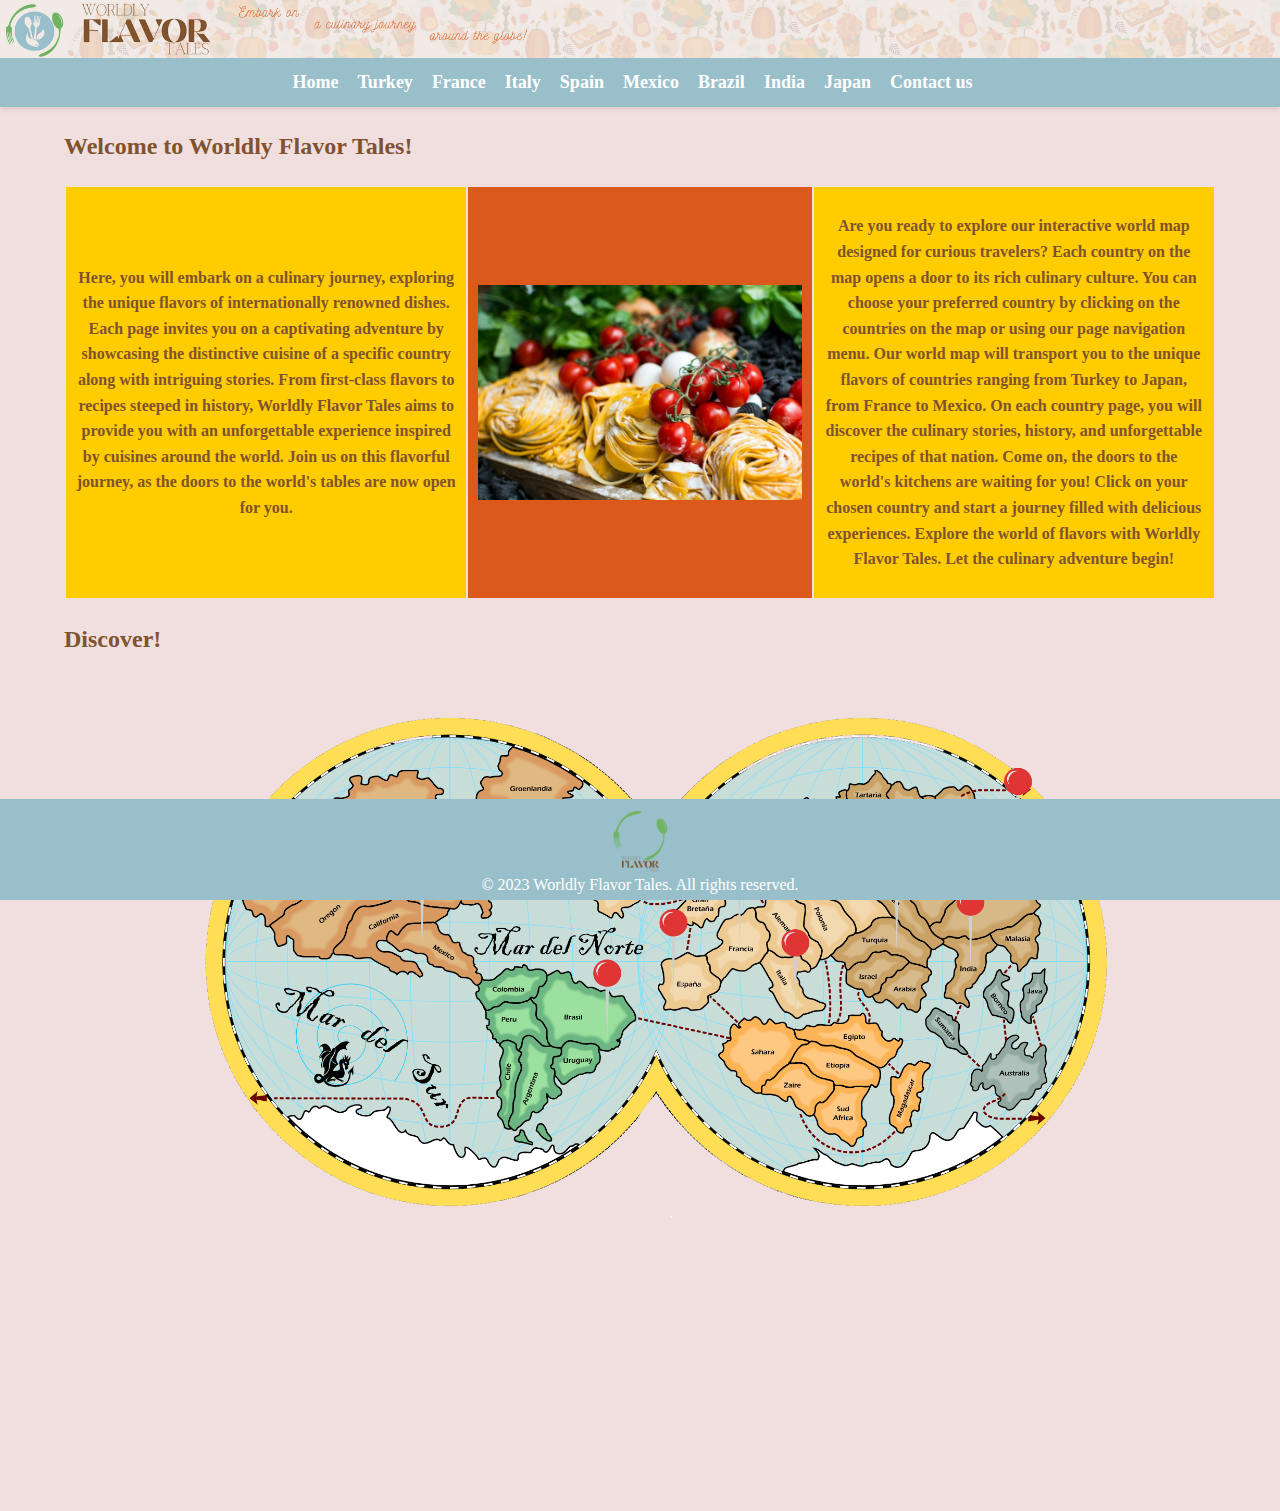
<file: index.html>
<!DOCTYPE html>
<html lang="en">
<head>
    <meta charset="UTF-8">
    <meta name="viewport" content="width=device-width, initial-scale=1.0">
    <title>Worldly Flavor Tales - Culinary Journey</title>
    <link rel="icon" href="items/logo.png" type="image/png"> 
    <link rel="stylesheet" href="styles/index-style.css">
    <script  src="scripts/index-script.js"></script>
    
</head>
<body>

<header>
        <img src="items/header.png" alt="Worldly Flavor Tales Header">
</header>

<nav>
    <ul>

        <li><a href="index.html">Home</a></li>
        <li><a href="turkiye.html">Turkey</a></li>
        <li><a href="france.html">France</a></li>
        <li><a href="italy.html">Italy</a></li>
        <li><a href="spain.html">Spain</a></li>
        <li><a href="mexico.html">Mexico</a></li>
        <li><a href="brazil.html">Brazil</a></li>
        <li><a href="india.html">India</a></li>
        <li><a href="japan.html">Japan</a></li>
        <li><a href="contact.html">Contact us</a></li>

    </ul>
</nav>

<main>
    <div class="content">
    <h2>Welcome to Worldly Flavor Tales!</h2>
    <table class="slideshow-container">
        <th class="left">

            <p>
                Here, you will embark on a culinary journey, exploring the unique flavors of internationally renowned dishes. 
                Each page invites you on a captivating adventure by showcasing the distinctive cuisine of a specific country along with intriguing stories.
                From first-class flavors to recipes steeped in history, Worldly Flavor Tales aims to provide you with an unforgettable experience inspired by cuisines around the world.
                Join us on this flavorful journey, as the doors to the world's tables are now open for you.
                </p>
        </th>
        <th class="middle">

            <div class="slideshow-container">
                   <img class="fade" src="images/image1.jpg" alt="Image 1">
                   <img class="fade" src="images/image2.jpg" alt="Image 2">
                   <img class="fade" src="images/image3.jpg" alt="Image 3">
                   <img class="fade" src="images/image4.jpg" alt="Image 4">
                   <img class="fade" src="images/image5.jpg" alt="Image 5">
                   <img class="fade" src="images/image6.jpg" alt="Image 6">
                   <img class="fade" src="images/image7.jpg" alt="Image 7">
                   <img class="fade" src="images/image8.jpg" alt="Image 8">
            </div>
        </th>
        <th class="right">

            <p>
                Are you ready to explore our interactive world map designed for curious travelers? Each country on the map opens a door to its rich culinary culture. 
            You can choose your preferred country by clicking on the countries on the map or using our page navigation menu.
            Our world map will transport you to the unique flavors of countries ranging from Turkey to Japan, from France to Mexico. 
            On each country page, you will discover the culinary stories, history, and unforgettable recipes of that nation.
            Come on, the doors to the world's kitchens are waiting for you! Click on your chosen country and start a journey filled with delicious experiences.
            Explore the world of flavors with Worldly Flavor Tales. Let the culinary adventure begin!
                </p>
        </th>
    </table>

    <h2>Discover!</h2>          
    <img src="items/world.png" alt="world map" class="large-image" usemap="#world">
    <map name="world">
            <!-- Turkiye -->
            <area shape="circle" coords="756,203,14" href="turkiye.html" alt="Türkiye">
            <!-- France -->
            <area shape="circle" coords="599,198,14" href="france.html" alt="France">
            <!-- Italy -->
            <area shape="circle" coords="654,265,14" href="italy.html" alt="Italy">
            <!-- Spain -->
            <area shape="circle" coords="533,244,14" href="spain.html" alt="Spain">
            <!-- Mexico -->
            <area shape="circle" coords="283,203,14" href="mexico.html" alt="Mexico">
            <!-- Brazil -->
            <area shape="circle" coords="467,294,14" href="brazil.html" alt="Brazil">
            <!-- India -->
            <area shape="circle" coords="829,224,14" href="india.html" alt="India">
            <!-- Japan -->
            <area shape="circle" coords="878,104,14" href="japan.html" alt="Japan">
            <!-- other countries -->
            <area alt="1" title="soon" href="" coords="308,-8 382,440 513,319 413,286 465,43 394,4 " shape="polygon" onclick="myFunction()">
            <area alt="2" title="soon" href="" coords="290,1 153,45 80,214 283,257 252,173 238,138 306,112 " shape="polygon" onclick="myFunction()">
            <area alt="3" title="soon" href="" coords="446,108,504,183" shape="rect" onclick="myFunction()">
            <area alt="4" title="soon" href="" coords="538,287 741,209 842,285 894,361 647,419 " shape="polygon" onclick="myFunction()">
            <area alt="5" title="soon" href="" coords="894,174 827,252 894,364 " shape="polygon" onclick="myFunction()">
            <area alt="6" title="soon" href="" coords="698,215 745,134 765,14 623,26 572,89 " shape="polygon" onclick="myFunction()">      

            <br> 
            <br>
            <br>
            <br> 
            <br>
            <br>
            <br>
            <br> 
            <br>
    </div>
</main>


<footer>
    <img src="items/logo.png" alt="Worldly Flavor Tales Icon" class="logo">
    <p class="footer-text">&copy; 2023 Worldly Flavor Tales. All rights reserved.</p>
</footer>

</body>
</html>
</file>
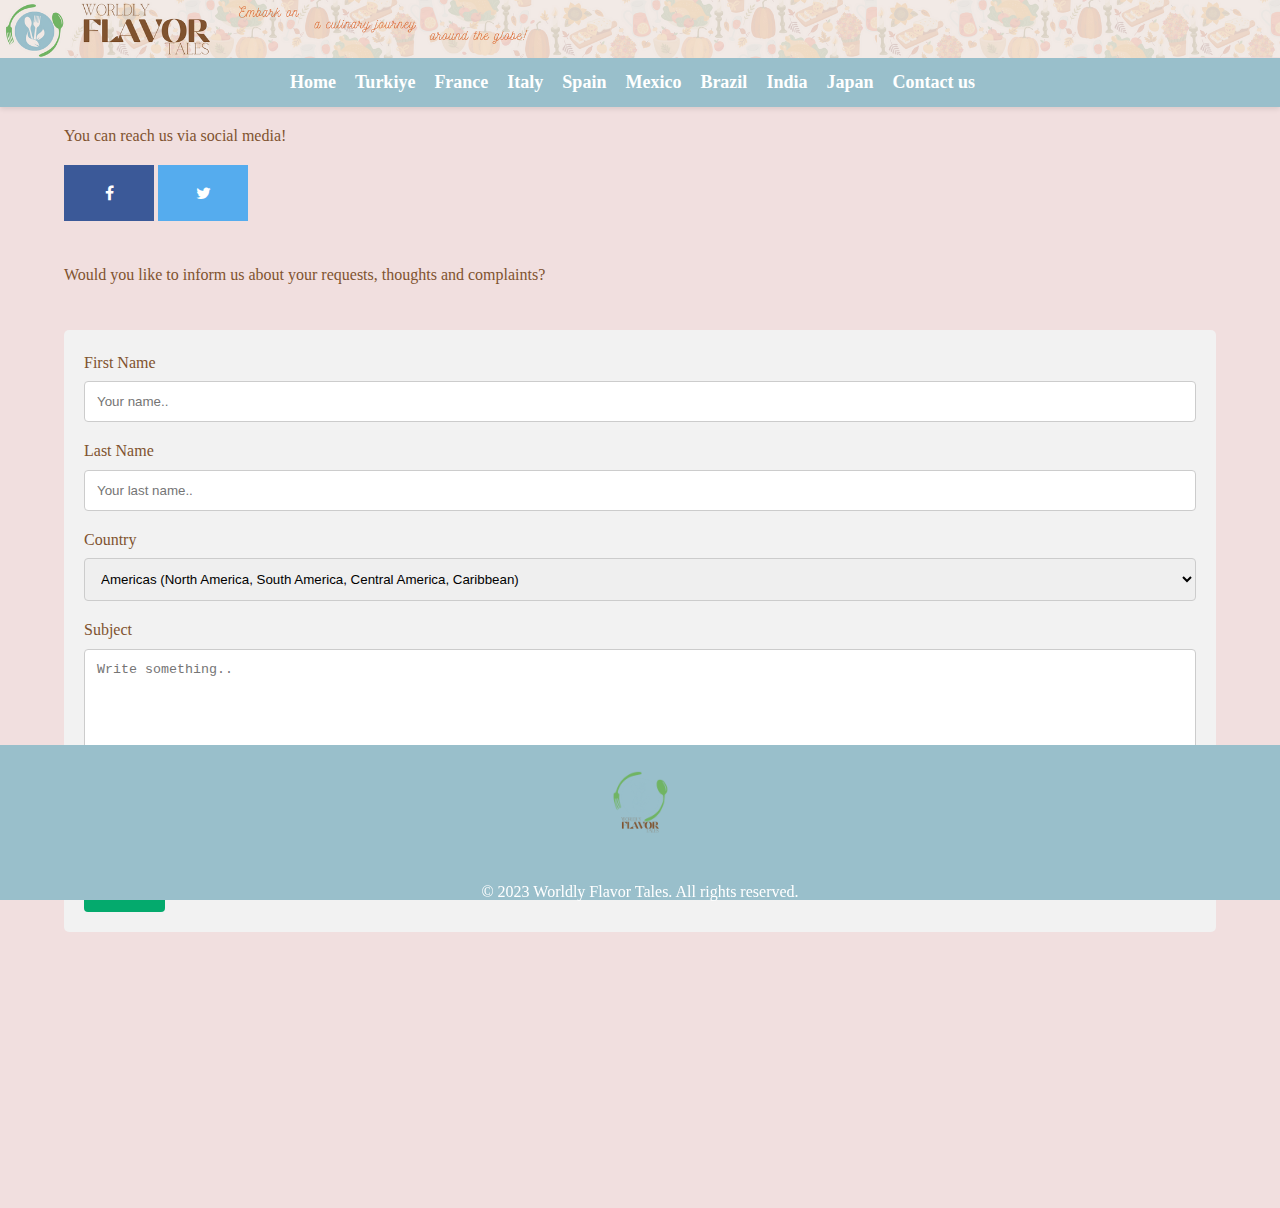
<file: contact.html>
<!DOCTYPE html>
<html lang="en">
<head>
    <meta charset="UTF-8">
    <meta name="viewport" content="width=device-width, initial-scale=1.0">
    <title>Worldly Flavor Tales - Culinary Journey</title>
    <link rel="icon" href="items/logo.png" type="image/png">
    <link rel="stylesheet" href="styles/contact-style.css">
    <script src="scripts/contact-script.js"></script>

</head>
<body>

<header>
        <img src="items/header.png" alt="Worldly Flavor Tales Header">
</header>

<nav>
  <ul>

      <li><a href="index.html">Home</a></li>
      <li><a href="turkiye.html">Turkiye</a></li>
      <li><a href="france.html">France</a></li>
      <li><a href="italy.html">Italy</a></li>
      <li><a href="spain.html">Spain</a></li>
      <li><a href="mexico.html">Mexico</a></li>
      <li><a href="brazil.html">Brazil</a></li>
      <li><a href="india.html">India</a></li>
      <li><a href="japan.html">Japan</a></li>
      <li><a href="contact.html">Contact us</a></li>

  </ul>
</nav>

<main>
    <div class="content">
    <p> You can reach us via social media!</p>
    
    <link rel="stylesheet" href="https://cdnjs.cloudflare.com/ajax/libs/font-awesome/4.7.0/css/font-awesome.min.css">
 
    <a href="https://facebook.com/" class="fa fa-facebook"></a>
    <a href="https://twitter.com/" class="fa fa-twitter"></a>

      <br>
      <br> 
      <p>Would you like to inform us about your requests, thoughts and complaints?</p>
      <br>

    <div class="container">
      <form id="myForm">
  
        <label for="fname">First Name</label>
        <input type="text" id="fname" name="firstname" placeholder="Your name..">
  
        <label for="lname">Last Name</label>
        <input type="text" id="lname" name="lastname" placeholder="Your last name..">
  
        <label for="region">Country</label>
        <select id="region" name="region">
            <option value="1">Americas (North America, South America, Central America, Caribbean)</option>
            <option value="2">Asia Pacific (Central & South Asia, Northeastern Asia, Southeastern Asia, Australia and Oceania)</option>
            <option value="3">Europe (Northern Europe, Southern Europe, Eastern Europe, Western Europe)</option>
            <option value="4">Middle East/Africa (Middle East, Northern Africa, Southern Africa)</option>
        </select>
  
        <label for="subject">Subject</label>
        <textarea id="subject" name="subject" placeholder="Write something.." style="height:200px"></textarea>
  
        <input type="submit" value="Submit" onclick="showAlert()">
    </form>
</div>
      </div>
      <br> 
      <br>
      <br>
      <br> 
      <br><br> 
      <br>
      <br>
      <br> 
      <br>
    </div>
</main>

<footer>
    <img src="items/logo.png" alt="Worldly Flavor Tales Icon" class="logo">
    <p>&copy; 2023 Worldly Flavor Tales. All rights reserved.</p>
</footer>

</body>
</html>
</file>
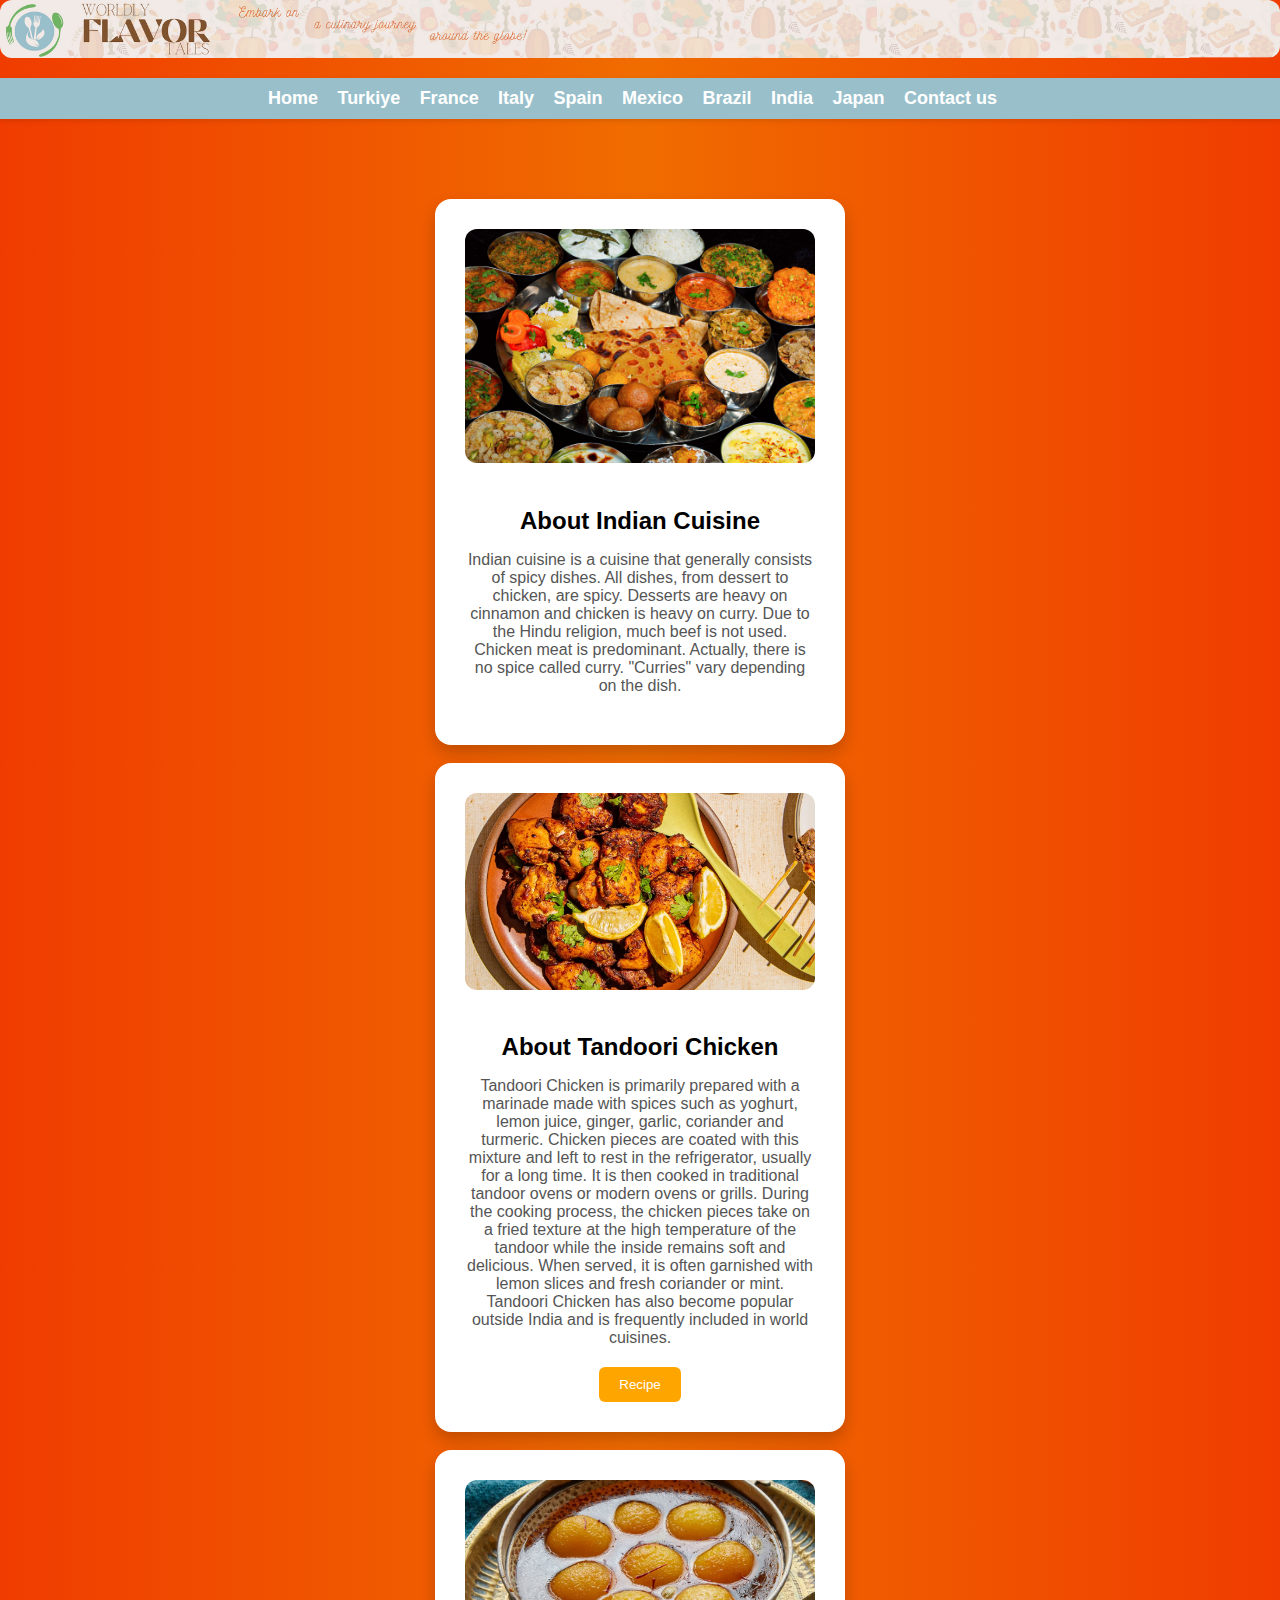
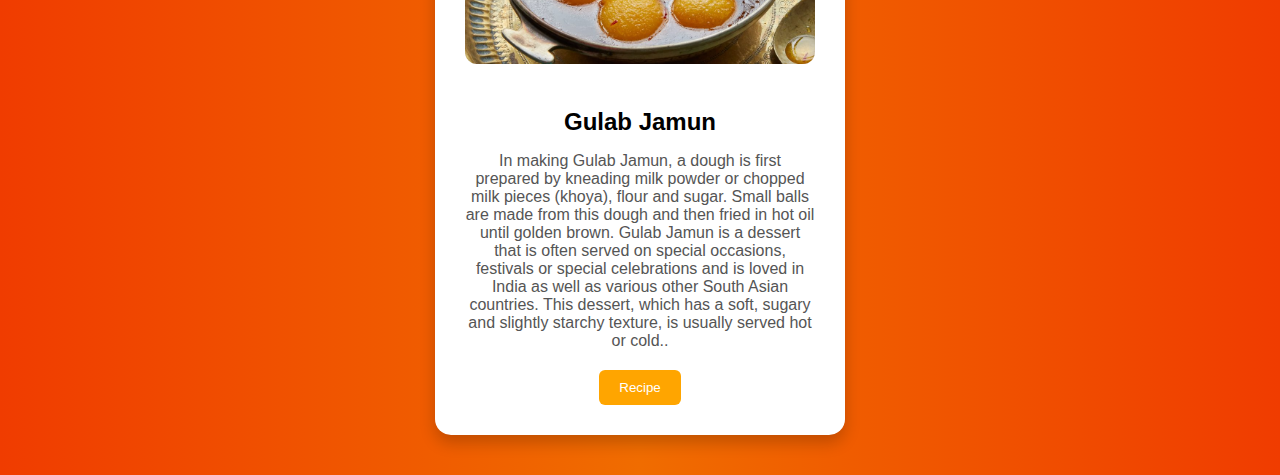
<file: india.html>
<!DOCTYPE html>
<html lang="en">
<head>
    <meta charset="UTF-8">
    <title>Hint Yemekleri</title>
    <style>
        
        body {
            font-family: Arial, sans-serif;
            margin: 0;
            padding: 0;
            background: rgb(240,60,0);
            background: linear-gradient(90deg, rgba(240,60,0,1) 0%, rgba(240,108,0,1) 50%, rgba(240,60,0,1) 100%);
        }
        header img {
    width: 100%; 
    height: 100%; 
    display: block; 
    margin: left; 
}

.logo {
    max-width: 100px;
    height: auto;
}

nav {
    background-color: #99BFCB; 
    color: #70B463;
    padding: 10px 0;
    box-shadow: 0px 2px 5px rgba(0, 0, 0, 0.1); 
}

nav ul {
    list-style: none;
    text-align: center;
    margin: 0;
    padding: 0;
}

nav ul li {
    display: inline-block; 
    margin-right: 15px; 
}

nav a {
    text-decoration: none;
    color: #fff;
    font-weight: bold;
    font-size: 18px; 
}

nav a:hover {
    color: #ffcc00; 
}

        .container {
            display: flex;
            justify-content: center;
            align-items: center;
            flex-wrap: wrap;
            gap: 40px; 
            padding: 40px;
            margin-top: 40px;
        }
        
        .card {
            background-color: #fff;
            border-radius: 16px; 
            box-shadow: 0 8px 16px rgba(0, 0, 0, 0.2); 
            padding: 30px; 
            text-align: center;
            max-width: 350px;
            width: 100%;
        }
        
        img {
            width: 100%;
            border-radius: 12px; 
            margin-bottom: 20px; 
        }
        
        h2 {
            margin-bottom: 15px;
            font-size: 24px; 
        }
        
        p {
            color: #555;
            margin-bottom: 20px;
        }
        
        button {
            padding: 10px 20px;
            border: none;
            border-radius: 6px;
            background-color: #FFA500; 
            color: #fff;
            cursor: pointer;
        }
        
        
        .modal {
            display: none;
            position: fixed;
            top: 0;
            left: 0;
            width: 100%;
            height: 100%;
            background-color: rgba(0, 0, 0, 0.5);
            justify-content: center;
            align-items: center;
            z-index: 1;
        }
        
        .modal-content {
            background-color: #fff;
            padding: 30px;
            border-radius: 12px;
            box-shadow: 0 8px 16px rgba(0, 0, 0, 0.2);
            max-width: 80%;
            max-height: 80%;
            overflow-y: auto;
        }
        
        .close-button {
            color: #aaa;
            float: right;
            font-size: 28px;
            font-weight: bold;
            cursor: pointer;
        }
        
        .close-button:hover,
        .close-button:focus {
            color: black;
            text-decoration: none;
            cursor: pointer;
        }
    </style>
</head>


<header>
    <img src="items/header.png" alt="Worldly Flavor Tales Header">
</header>

<nav>
    <ul>

        <li><a href="index.html">Home</a></li>
        <li><a href="turkiye.html">Turkiye</a></li>
        <li><a href="france.html">France</a></li>
        <li><a href="italy.html">Italy</a></li>
        <li><a href="spain.html">Spain</a></li>
        <li><a href="mexico.html">Mexico</a></li>
        <li><a href="brazil.html">Brazil</a></li>
        <li><a href="india.html">India</a></li>
        <li><a href="japan.html">Japan</a></li>
        <li><a href="contact.html">Contact us</a></li>

    </ul>
</nav>


<body>

<div class="container">
<div class="row">
    <div class="card">
        <img src="images/cuisine.jpg" alt="Yemek 1">
        <h2>About Indian Cuisine</h2>
        <p>Indian cuisine is a cuisine that generally consists of spicy dishes. All dishes, from
            dessert to chicken, are spicy. Desserts are heavy on cinnamon and chicken is heavy on curry.
            Due to the Hindu religion, much beef is not used. Chicken meat is predominant. Actually, there
            is no spice called curry. &quot;Curries&quot; vary depending on the dish.</p>
       
       
    </div>
    <br>
    <div class="card">
        <img src="images/tandoori.webp" alt="Yemek 2">
        <h2>About Tandoori Chicken</h2>
        <p>Tandoori Chicken is primarily prepared with a marinade made with spices such as yoghurt,
            lemon juice, ginger, garlic, coriander and turmeric. Chicken pieces are coated with this mixture
            and left to rest in the refrigerator, usually for a long time. It is then cooked in traditional
            tandoor ovens or modern ovens or grills.
            During the cooking process, the chicken pieces take on a fried texture at the high temperature
            of the tandoor while the inside remains soft and delicious. When served, it is often garnished
            with lemon slices and fresh coriander or mint. Tandoori Chicken has also become popular
            outside India and is frequently included in world cuisines.</p>
        <button class="modal-button" data-modal-target="modal-2">Recipe</button>
        <div class="modal" id="modal-2">
            <div class="modal-content">
                <span class="close-button" data-close-button>&times;</span>
                <h2>Materials:</h2>
                <p id="mat">
                    <p>4 chicken thighs or breast pieces</p>
                    <p>1 cup of yoghurt</p>
                    <p>2 tablespoons lemon juice</p>
                    <p>3 cloves of garlic (crushed)</p>
                    <p>1 tablespoon grated ginger</p>
                    <p>1 tablespoon red pepper powder</p>
                    <p>1 teaspoon of turmeric</p>
                    <p>1 teaspoon cumin</p>
                    <p>Make deep scratches on the chicken pieces.</p>
                    
                    <p>In a bowl, mix yoghurt, lemon juice, garlic, ginger, red pepper powder, turmeric, cumin and</p>
                    <p>optionally salt.</p>
                    <p>Spread the mixture on the chicken pieces and let them rest in the refrigerator for at least 2-3</p>
                    <p>hours. Place the chickens on a baking tray lined with baking paper or on the grill.</p>
                    <p>Bake the chicken in the preheated oven or on the grill for about 25-30 minutes. Cooking time</p>
                    <p>may vary depending on the size of the chicken, make sure the chicken is cooked thoroughly.</p>
                    <p>Place the cooked chicken on a serving plate and serve hot by garnishing it with fresh coriander</p>
                    <p>or mint leaves.</p>
            </div>
        </div>
    </div>


<br>
<div class="card">
    <img src="images/gulabJamun.jpg" alt="Yemek 2">
    <h2>Gulab Jamun</h2>
    <p>In making Gulab Jamun, a dough is first prepared by kneading milk powder or chopped milk
        pieces (khoya), flour and sugar. Small balls are made from this dough and then fried in hot oil
        until golden brown. Gulab Jamun is a dessert that is often served on special occasions, festivals
        or special celebrations and is loved in India as well as various other South Asian countries. This
        dessert, which has a soft, sugary and slightly starchy texture, is usually served hot or cold..</p>
    <button class="modal-button" data-modal-target="modal-3">Recipe</button>
    <div class="modal" id="modal-3">
        <div class="modal-content">
            <span class="close-button" data-close-button>&times;</span>
            <h2>Materials:</h2>
            <p id="mat">
                Mix milk powder or khoya, flour and baking powder in a bowl.
                Slowly add milk and knead until you get a soft dough. It is important that it has an elastic
                consistency.
                Take small balls-shaped pieces from the dough and roll them. The edges of the balls should be
                smooth, without cracks.
                Heat oil in a deep pot or pan and fry the balls over medium heat until they turn golden.
                Mix sugar and water in a separate pot, boil and stir until the sugar dissolves. Then add rose
                water or rose petal essence.
                Place the fried balls in the hot syrup and let them rest in the syrup for at least 1-2 hours,
                preferably overnight.
                When serving, strain the Gulab Jamuns soaked in syrup and serve hot or cold.
                With this simple recipe, you can prepare delicious Gulab Jamun at home.
        </div>
    </div>
</div>
</div>
    
</div>

<script>
    
    const modalButtons = document.querySelectorAll('.modal-button');
    const closeButtons = document.querySelectorAll('[data-close-button]');
    const modals = document.querySelectorAll('.modal');

    modalButtons.forEach(button => {
        button.addEventListener('click', () => {
            const modalTarget = button.dataset.modalTarget;
            const modal = document.getElementById(modalTarget);
            openModal(modal);
        });
    });

    closeButtons.forEach(button => {
        button.addEventListener('click', () => {
            const modal = button.closest('.modal');
            closeModal(modal);
        });
    });

    modals.forEach(modal => {
        modal.addEventListener('click', e => {
            if (e.target === modal) {
                closeModal(modal);
            }
        });
    });

    function openModal(modal) {
        if (modal == null) return;
        modal.style.display = 'flex';
    }

    function closeModal(modal) {
        if (modal == null) return;
        modal.style.display = 'none';
    }
</script>
</body>
</html>
</file>
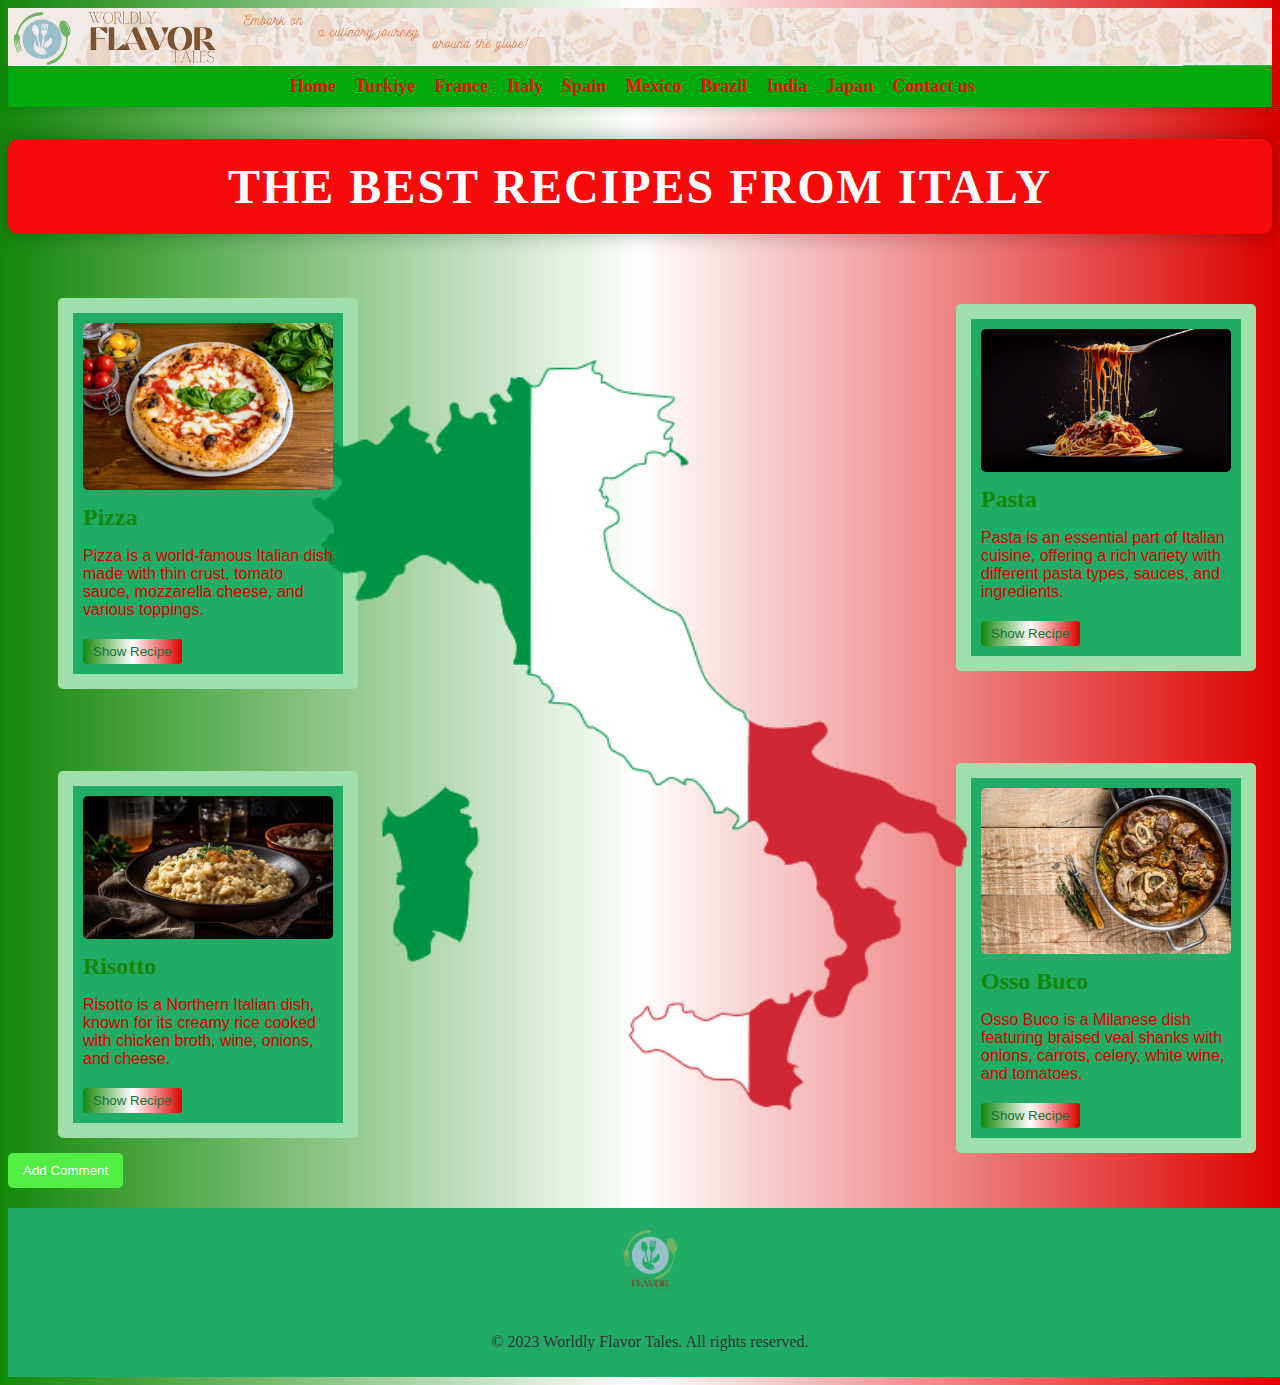
<file: italy.html>
<!DOCTYPE html>
<html lang="en">
<head>
    <meta charset="UTF-8">
    <meta name="viewport" content="width=device-width, initial-scale=1.0">
    <title>Worldly Flavor Tales - Culinary Journey</title>
    <link rel="icon" href="items/logo.png" type="image/png">
    <link rel="stylesheet" href="styles/italy-style.css">
    <script src="scripts/italy-script.js"></script>
</head>
<body>
<header>
        <img src="items/header.png" alt="Worldly Flavor Tales Header">
</header>
<nav>
    <ul>

        <li><a href="index.html">Home</a></li>
        <li><a href="turkiye.html">Turkiye</a></li>
        <li><a href="france.html">France</a></li>
        <li><a href="italy.html">Italy</a></li>
        <li><a href="spain.html">Spain</a></li>
        <li><a href="mexico.html">Mexico</a></li>
        <li><a href="brazil.html">Brazil</a></li>
        <li><a href="india.html">India</a></li>
        <li><a href="japan.html">Japan</a></li>
        <li><a href="contact.html">Contact us</a></li>

    </ul>
</nav>
<main>
    <h1 class="main-title">The Best Recipes from Italy</h1>
    <div class="map">
        <img src="images/italymap.png" alt="Worldly Flavor Tales Header">
    </div>
    <div class="recipe" id="pizza">
        <img src="images/pizza.jpg" alt="Pizza">
        <h2>Pizza</h2>
        <p>Pizza is a world-famous Italian dish made with thin crust, tomato sauce, mozzarella cheese, and various toppings.</p>
        <button class="recipe-button" onclick="showRecipe('recipe1')">Show Recipe</button>
        <div class="recipe-content" id="recipe1">
            <h1><b>INSTRUCTIONS</b></h1>
           <p>
STEP 1
Make the pizza dough: Follow the Best Pizza Dough recipe to prepare the dough. (This takes about 15 minutes to make and 45 minutes to rest.)

STEP 2             
Place a pizza stone in the oven and preheat to 500°F. OR preheat your pizza oven (here’s the pizza oven we use).
      
STEP3
Make the pizza sauce: Make the 5 Minute Pizza Sauce.
     
STEP4
Prepare the cheese: If using fresh mozzarella cheese, slice it into ¼ inch thick pieces (see the photo). If it’s incredibly watery fresh mozzarella (all brands vary), you may want to let it sit on a paper towel to remove moisture for about 15 minutes then dab the mozzarella with the paper towel to remove any additional moisture.
     
STEP5
Bake the pizza: When the oven is ready, dust a pizza peel with cornmeal or semolina flour. (If you don’t have a pizza peel, you can use a rimless baking sheet or the back of a rimmed baking sheet. But a pizza peel is well worth the investment!) Stretch the dough into a circle; see How to Stretch Pizza Dough for instructions. Then gently place the dough onto the pizza peel. 
     
STEP6
Spread the pizza sauce over the dough using the back of a spoon to create a thin layer. Add the mozzarella cheese. Top with a few pinches of kosher salt.
     
STEP7
Use the pizza peel to carefully transfer the pizza onto the preheated pizza stone. Bake the pizza until the cheese and crust are nicely browned, about 5 to 7 minutes in the oven (or 1 minute in a pizza oven).
     
STEP8
Dollop with the basil pesto. Slice into pieces and serve immediately.
           </p>
               

        </div>
</div>
    </div>

    <div class="recipe" id="pasta">
        <img src="images/pasta.jpg" alt="Pasta">
        <h2>Pasta</h2>
        <p>Pasta is an essential part of Italian cuisine, offering a rich variety with different pasta types, sauces, and ingredients.</p>
        <button class="recipe-button" onclick="showRecipe('recipe2')">Show Recipe</button>
        <div class="recipe-content" id="recipe2">
            <h1><b>INSTRUCTIONS</b></h1>
           <p>
STEP 1
Put a large saucepan on a medium heat and add 1 tbsp olive oil.

STEP 2             
Add 4 finely chopped bacon rashers and fry for 10 mins until golden and crisp.
      
STEP3
Reduce the heat and add the 2 onions, 2 carrots, 2 celery sticks, 2 garlic cloves and the leaves from 2-3 sprigs rosemary, all finely chopped, then fry for 10 mins. Stir the veg often until it softens.
     
STEP4
Increase the heat to medium-high, add 500g beef mince and cook stirring for 3-4 mins until the meat is browned all over.
     
STEP5
Add 2 tins plum tomatoes, the finely chopped leaves from ¾ small pack basil, 1 tsp dried oregano, 2 bay leaves, 2 tbsp tomato purée, 1 beef stock cube, 1 deseeded and finely chopped red chilli (if using), 125ml red wine and 6 halved cherry tomatoes. Stir with a wooden spoon, breaking up the plum tomatoes.
     
STEP6
Bring to the boil, reduce to a gentle simmer and cover with a lid. Cook for 1 hr 15 mins stirring occasionally, until you have a rich, thick sauce.
     
STEP7
Add the 75g grated parmesan, check the seasoning and stir.
     
STEP8
When the bolognese is nearly finished, cook 400g spaghetti following the pack instructions.
     
STEP9
Drain the spaghetti and either stir into the bolognese sauce, or serve the sauce on top. Serve with more grated parmesan, the remaining basil leaves and crusty bread, if you like.
           </p>
        </div>
</div>
    </div>

    <div class="recipe" id="risotto">
        <img src="images/risotto.jpg" alt="Risotto">
        <h2>Risotto</h2>
        <p>Risotto is a Northern Italian dish, known for its creamy rice cooked with chicken broth, wine, onions, and cheese.</p>
        <button class="recipe-button" onclick="showRecipe('recipe3')">Show Recipe</button>
        <div class="recipe-content" id="recipe3">
            <h1><b>INSTRUCTIONS</b></h1>
           <p>
STEP 1
Start off with a ‘soffritto‘ and melt the butter in a saucepan along with finely chopped onion, frying for about five minutes or until golden.

STEP 2             
Next, add the arborio rice and stir thoroughly until it’s fully coated in the butter. Fry for approximately 2-3 minutes

STEP3
Add the white wine and mix until it has combined with the rice.
     
STEP4
Then pour 1/2 pint of the stock into the saucepan and bring to the boil. Lower the heat and leave to simmer, allowing time for the liquids to be absorbed by the rice. During this time you should be stirring frequently.
     
STEP5
Here comes the tricky part! Continue adding 1/2 a pint of stock at a time. Each time repeat the process of mixing, allowing the liquid to be fully absorbed and then (and only then) adding more. If the stock is added in one go it won’t be absorbed properly. So remember patience is key here. After all, Rome wasn’t built in a day.
     
STEP6
After about 20 minutes this process should be complete and the rice should be creamy yet al dente.
     
STEP7
The next part is called the ‘mantecatura‘. Take the risotto off the heat and stir a tablespoon of butter in thoroughly. This is what really sets Italian risotto apart and gives it that creamy texture.
     
STEP8
Optional: if you want a cheesy risotto add parmesan and some Bel Paese chopped into small squares and fold both cheeses into the rice at the mantecatura stage. Do this for about 2 minutes until the cheeses have melted through.
     
STEP9
Finally, add the oregano and salt and pepper to taste. Serve your risotto with a freshly made salad, or a glass of red wine, or both!
</p>
        </div>
    </div>

    <div class="recipe" id="ossobuco">
        <img src="images/ossobuco.jpg" alt="Osso Buco">
        <h2>Osso Buco</h2>
        <p>Osso Buco is a Milanese dish featuring braised veal shanks with onions, carrots, celery, white wine, and tomatoes.</p>
        <button class="recipe-button" onclick="showRecipe('recipe4')">Show Recipe</button>
        <div class="recipe-content" id="recipe4">
            <h1><b>INSTRUCTIONS</b></h1>
            <p>
 STEP 1
 Dust the veal shanks lightly with flour.
 
 STEP 2             
 Melt the butter in a large skillet over medium to medium-high heat. Add the veal, and cook until browned on the outside. Remove to a bowl, and keep warm.
 
 STEP3
 Add two cloves of crushed garlic and onion to the skillet; cook and stir until onion is tender.
      
 STEP4
 Return the veal to the pan and mix in the carrot and wine. Simmer for 10 minutes.
      
 STEP5
 Pour in the tomatoes and beef stock, and season with salt and pepper.
      
 STEP6
 Cover, and simmer over low heat for 1 1/2 hours, basting the veal every 15 minutes or so. The meat should be tender, but not falling off the bone.
      
 STEP7
 The next part is called the ‘mantecatura‘. Take the risotto off the heat and stir a tablespoon of butter in thoroughly. This is what really sets Italian risotto apart and gives it that creamy texture.
      
 STEP8
 Optional: if you want a cheesy risotto add parmesan and some Bel Paese chopped into small squares and fold both cheeses into the rice at the mantecatura stage. Do this for about 2 minutes until the cheeses have melted through.
      
 STEP9
 Finally, add the oregano and salt and pepper to taste. Serve your risotto with a freshly made salad, or a glass of red wine, or both!
 </p>

        </div>
    </div>
    <button id="commentButton" onclick="showComments()">Add Comment</button>
    <div id="commentSection" style="display: none;">
        <h2>Comments</h2>
        <form id="commentForm">
            <label for="recipeSelector">Select Recipe:</label>
            <select id="recipeSelector">
                <option value="recipe1">Pizza</option>
                <option value="recipe2">Pasta</option>
                <option value="recipe3">Risotto</option>
                <option value="recipe4">Osso Buco</option>
            </select>
            <textarea id="commentInput" placeholder="Type your comment here"></textarea>
            <button type="button" onclick="addComment()">Submit Comment</button>
        </form>
        <div id="commentsList"></div>
        <p id="thankYouMessage" style="display: none;">Thank you for your comment!</p>
    </div>

</main>

<footer>
    <img src="items/logo.png" alt="Worldly Flavor Tales Icon" class="logo">
    <p>&copy; 2023 Worldly Flavor Tales. All rights reserved.</p>
</footer>

</body>
</html>
</file>
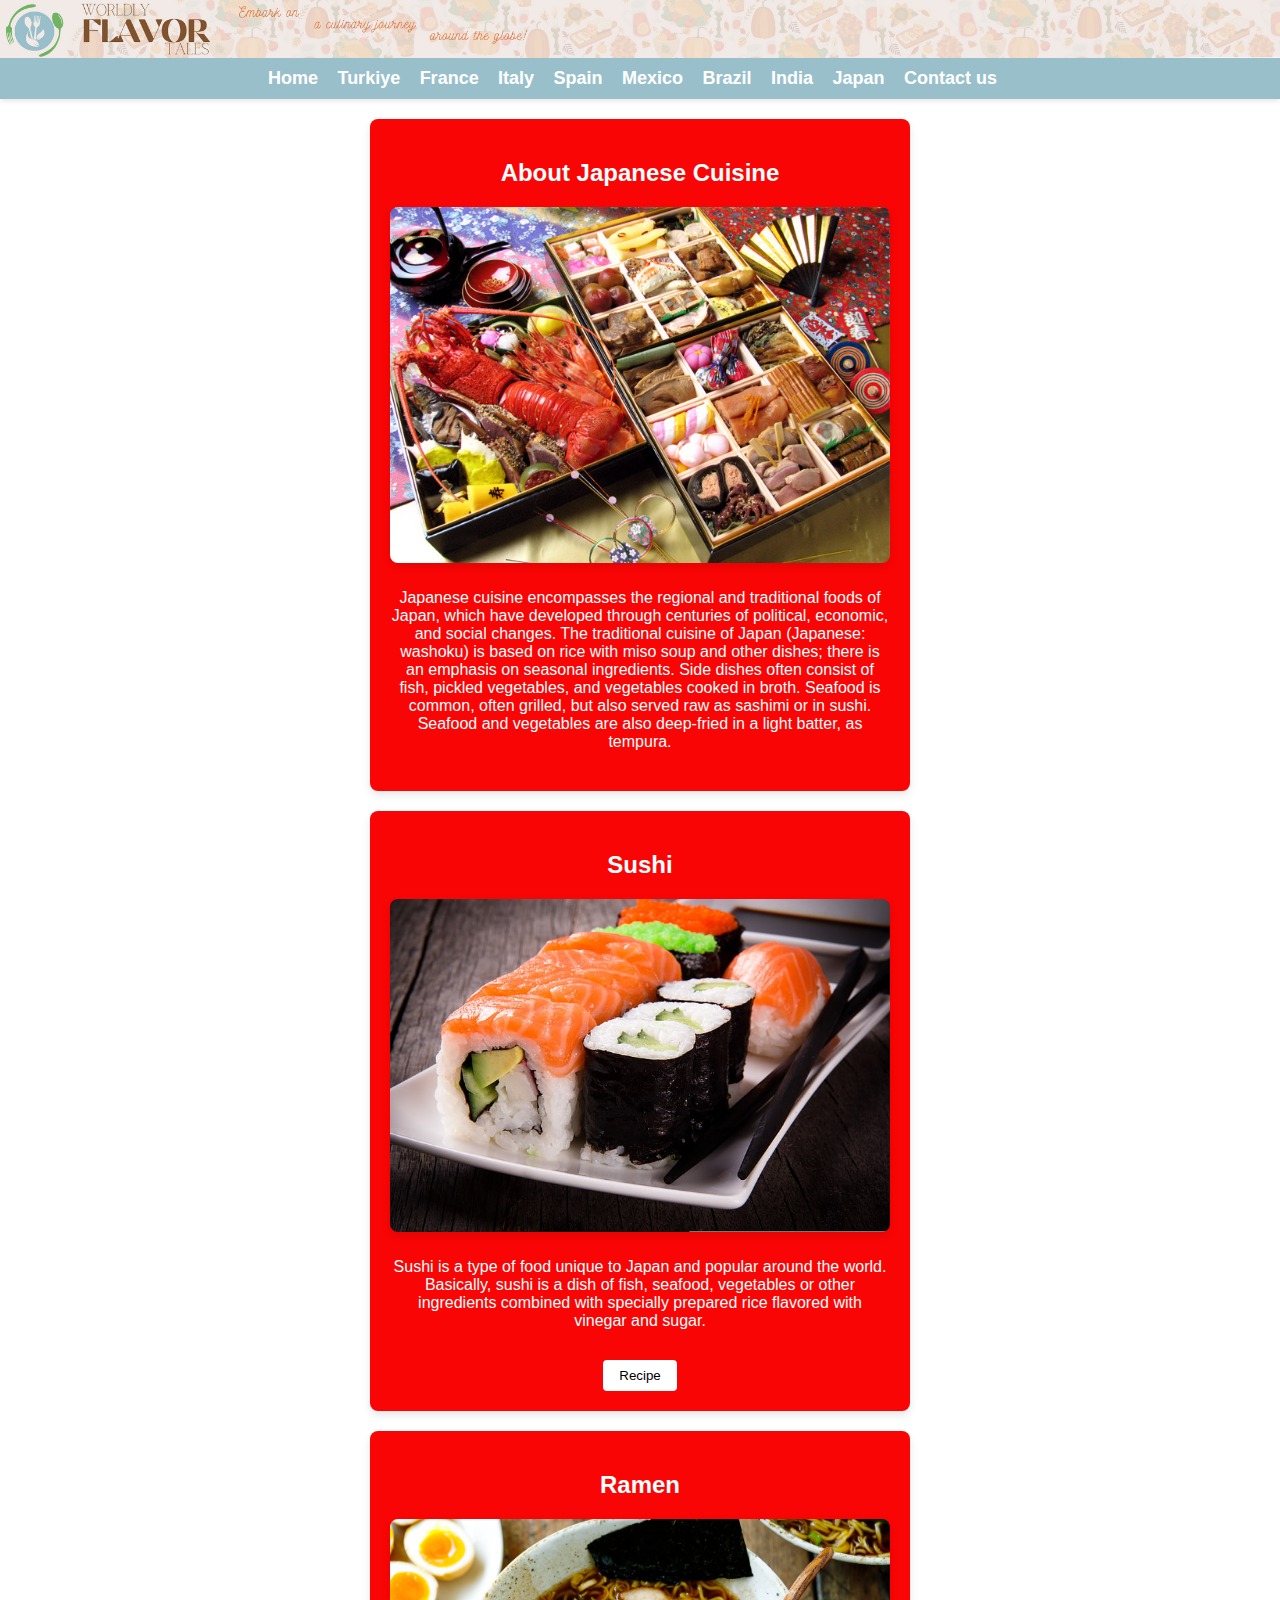
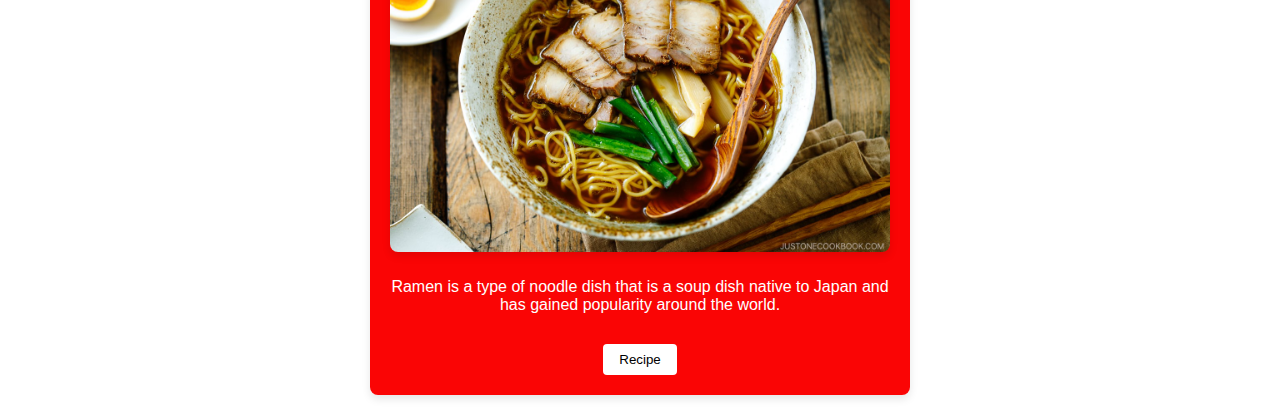
<file: japan.html>
<!DOCTYPE html>
<html lang="en">
<head>
  <meta charset="UTF-8">
  <meta name="viewport" content="width=device-width, initial-scale=1.0">
  <title>Yemek Tanıtımı</title>
  <style>
    
    body {
      font-family: Arial, sans-serif;
      margin: 0;
      padding: 0;
      background-color: #ffffff;
    }
    header img {
    width: 100%; 
    height: 100%; 
    display: block; 
    margin: left; 
}

.logo {
    max-width: 100px;
    height: auto;
}

nav {
    background-color: #99BFCB; 
    color: #70B463;
    padding: 10px 0;
    box-shadow: 0px 2px 5px rgba(0, 0, 0, 0.1); 
}

nav ul {
    list-style: none;
    text-align: center;
    margin: 0;
    padding: 0;
}

nav ul li {
    display: inline-block; 
    margin-right: 15px; 
}

nav a {
    text-decoration: none;
    color: #fff;
    font-weight: bold;
    font-size: 18px; 
}

nav a:hover {
    color: #ffcc00; 
}

    .container {
      display: flex;
      flex-direction: column;
      align-items: center;
      gap: 20px;
      padding: 20px;
    }

    .card {
      border-radius: 8px;
      box-shadow: 0 4px 8px rgba(0, 0, 0, 0.1);
      padding: 20px;
      max-width: 500px;
      display: flex;
      flex-direction: column;
      align-items: center;
      gap: 10px;
      text-align: center;
    color:white;
    
    background: hsla(0, 96%, 50%, 1);


      
    }

    .card h2 {
      margin-bottom: 10px;
    }

    .card p {
      margin-bottom: 20px;
    }

    .card img {
      max-width: 100%;
      border-radius: 8px;
      box-shadow: 0 4px 8px rgba(0, 0, 0, 0.1);
    }

    button {
      background-color: #ffffff;
      color: #000000;
      border: none;
      border-radius: 4px;
      padding: 8px 16px;
      cursor: pointer;
      transition: background-color 0.3s ease;
      
    }

    button:hover {
      background-color: #ffffff;
    }

    
    .modal {
      display: none;
      position: fixed;
      z-index: 1;
      left: 0;
      top: 0;
      width: 100%;
      height: 100%;
      background-color: rgba(0, 0, 0, 0.4);
    }

    .modal-content {
      background-color: #fff;
      margin:  auto;
      padding: 20px;
      border-radius: 8px;
      max-width: 400px;
      position: relative;
    }

    .close {
      color: #aaa;
      float: right;
      font-size: 28px;
      font-weight: bold;
    }

    .close:hover,
    .close:focus {
      color: black;
      text-decoration: none;
      cursor: pointer;
    }
    .cardimg{
      border-radius: 50%;
    }
  </style>
</head>



<header>
  <img src="items/header.png" alt="Worldly Flavor Tales Header">
</header>

<nav>
  <ul>

      <li><a href="index.html">Home</a></li>
      <li><a href="turkiye.html">Turkiye</a></li>
      <li><a href="france.html">France</a></li>
      <li><a href="italy.html">Italy</a></li>
      <li><a href="spain.html">Spain</a></li>
      <li><a href="mexico.html">Mexico</a></li>
      <li><a href="brazil.html">Brazil</a></li>
      <li><a href="india.html">India</a></li>
      <li><a href="japan.html">Japan</a></li>
      <li><a href="contact.html">Contact us</a></li>

  </ul>
</nav>

<body>

<div class="container">
  <div class="card">
    <h2>About Japanese Cuisine    </h2>
    <img src="images/main.jpg" alt="Mexican Cuisine">
    <p>Japanese cuisine encompasses the regional and traditional foods of Japan, which have developed through centuries of political, economic, and social changes. The traditional cuisine of Japan (Japanese: washoku) is based on rice with miso soup and other dishes; there is an emphasis on seasonal ingredients. Side dishes often consist of fish, pickled vegetables, and vegetables cooked in broth. Seafood is common, often grilled, but also served raw as sashimi or in sushi. Seafood and vegetables are also deep-fried in a light batter, as tempura.</p>
  </div>

  <div class="card">
    <h2>Sushi</h2>
    <img src="images/sushi.jpg" class="cardimg" alt="Sushi">
    <p>Sushi is a type of food unique to Japan and popular around the world. Basically, sushi is a dish of fish, seafood, vegetables or other ingredients combined with specially prepared rice flavored with vinegar and sugar.    </p>
    <button onclick="openModal('Sushi')">Recipe</button>
  </div>

  <div class="card">
    <h2>Ramen</h2>
    <img src="images/ramen.jpg" alt="Ramen">
    <p>Ramen is a type of noodle dish that is a soup dish native to Japan and has gained popularity around the world.</p>
    <button onclick="openModal('Ramen')">Recipe</button>
  </div>

  
  
</div>



<div id="Sushi" class="modal">
  <div class="modal-content">
    <span class="close" onclick="closeModal('Sushi')">&times;</span>
    <p>2 cups sushi rice</p>
    <p>2.5 cups water</p>
    <p>1/2 cup sushi vinegar</p>
    <p>2 tablespoons sugar</p>
    <p>1 teaspoon salt</p>
    <p>Nori seaweed sheets</p>
    <p>Fresh fish (such as salmon or tuna)</p>
    <p>Vegetables (e.g., cucumber, carrot)</p>
    Soy sauce</p>
    Wasabi and pickled ginger (optional)</p>
    Sushi rolling mat (makisu)</p>
    Instructions:</p>
    Prepare the Rice: Rinse the sushi rice thoroughly until the water runs clear. Cook the rice with water in a pot. Once cooked, let the rice rest a bit, then mix in the sushi vinegar, sugar, and salt.</p>
    Prepare Vegetables and Fish:</p>
    Cut vegetables and fish into thin strips.</p>
    Prepare Nori Sheets:</p>
    Lay the nori seaweed sheets on a flat surface.</p>
    Wet your hands and spread the rice evenly over the nori, leaving a small border at the bottom.</p>
    Starting from the bottom of the nori, place vegetables and fish.</p>
    Rolling the Sushi: Use the sushi rolling mat to roll the sushi into a cylindrical shape.</p>
    Once rolled, use a sharp knife to slice the sushi roll into bite-sized pieces.</p>
    Serve: Place the sliced sushi on a serving plate.</p>
    Provide a small bowl for dipping into soy sauce.</p>
    Optional: Include wasabi, pickled ginger, and soy sauce on the side.</p>

  </div>
</div>

<div id="Ramen" class="modal">
  <div class="modal-content">
    <span class="close" onclick="closeModal('Ramen')">&times;</span>
    For Broth:</p>
    4 cups chicken or vegetable broth</p>
    2 cloves garlic, minced</p>
    1 tablespoon fresh ginger, grated</p>
    2 tablespoons soy sauce</p>
    1 tablespoon mirin (sweet rice wine)</p>
    1 tablespoon sake (optional)</p>
    1 teaspoon sesame oil</p>
    For Ramen Bowl:</p>
    200g ramen noodles</p>
    Sliced cooked chicken, pork, or tofu (as desired)</p>
    Sliced green onions</p>
    Sliced mushrooms (shiitake or enoki work well)</p>
    Spinach or book choy leaves</p>
    Soft-boiled eggs, halved</p>
    Nori seaweed sheets, shredded</p>
    Sesame seeds for garnish</p>

    Instructions:</p>
    Prepare Broth: In a pot, combine chicken or vegetable broth, minced garlic, grated ginger, soy sauce, mirin, sake (if using), and sesame oil.</p>
    Bring the broth to a simmer and let it cook for about 15-20 minutes to allow the flavors to meld. </p>


  </div>
</div>



  </div>

<script>
  function openModal(modalId) {
    var modal = document.getElementById(modalId);
    modal.style.display = "block";
  }

  function closeModal(modalId) {
    var modal = document.getElementById(modalId);
    modal.style.display = "none";
  }
</script>

</body>
</html>
</file>
<file: styles/index-style.css>
header img {
    width: 100%; 
    height: 100%; 
    display: block; 
    margin: left; 
}

body {
    background-color: #f1dfdf;
    color: #80532F;
    font-family: 'Lato';
    line-height: 1.6;
    margin: 0;
    padding: 0;
    margin-bottom: 20px; 
}
.content {
    margin-left: 5%;
    margin-right: 5%;
}

.logo {
    max-width: 100px;
    margin-top: -15px;
    height: auto;
}

.footer-text {
    margin-top: -30px;
}

nav {
    background-color: #99BFCB; 
    color: #70B463;
    padding: 10px 0;
    box-shadow: 0px 2px 5px rgba(0, 0, 0, 0.1); 
}

nav ul {
    list-style: none;
    text-align: center;
    margin: 0;
    padding: 0;
}

nav ul li {
    display: inline-block; 
    margin-right: 15px; 
}

nav a {
    text-decoration: none;
    color: #fff;
    font-weight: bold;
    font-size: 18px; 
}

nav a:hover {
    color: #ffcc00; 
}


main {
    flex: 1;
}

.large-image {
    width: 100%;
    max-width: 1000px;
    height: auto;
    display: block;
    margin: 20px auto;
}


footer {
    background-color: #99BFCB;
    color: #fff;
    text-align: center;
    padding: 10px 0;
    position: fixed;
    bottom: 0;
    width: 100%;
    height: 9%;
}


.icon {
    max-width: 1000px;
    height: auto;
    margin-top: 10px;
}


.left, .middle, .right {
    padding: 10px;
    height: 300px; 
}

.left {
    
    width: 35%;
    background-color: #ffcc00;
}

.middle {
    
    width: 30%;
    background-color: #DA591B;
}

.right {
   
    width: 35%;
    background-color: #ffcc00;
}


.slideshow-container {
    width: 100%;
    margin: auto;
    overflow: hidden;
}


.fade {
    width: 100%;
    height: auto;
}


.fade img {
    width: 50%;
    height: auto;
    object-fit: contain;
}
</file>
<file: styles/contact-style.css>
body {
    background-color: #f1dfdf;
    color: #80532F;
    font-family: 'Lato';
    line-height: 1.6;
    margin: 0;
    padding: 0;
    margin-bottom: 20px; 
}

header img {
    width: 100%; 
    height: 100%; 
    display: block; 
    margin: left; 
}

.logo {
    max-width: 100px;
    height: auto;
}

nav {
    background-color: #99BFCB;
    color: #70B463;
    padding: 10px 0;
    box-shadow: 0px 2px 5px rgba(0, 0, 0, 0.1);
}

nav ul {
    list-style: none;
    text-align: center;
    margin: 0;
    padding: 0;
}

nav ul li {
    display: inline-block;
    margin-right: 15px;
}

nav a {
    text-decoration: none;
    color: #fff;
    font-weight: bold;
    font-size: 18px;
}

nav a:hover {
    color: #ffcc00;
}

main {
    flex: 1;
}

.icon {
    max-width: 1000px;
    height: auto;
    margin-top: 10px;
}

.footer-text {
    margin-top: -30px;
}
footer {
    background-color: #99BFCB;
    color: #fff;
    text-align: center;
    padding: 10px 0;
    position: fixed;
    bottom: 0;
    width: 100%;
    height: 15%;
}
input[type=text], select, textarea {
    width: 100%;
    padding: 12px;
    border: 1px solid #ccc;
    border-radius: 4px;
    box-sizing: border-box;
    margin-top: 6px;
    margin-bottom: 16px;
    resize: vertical;
}

input[type=submit] {
    background-color: #04AA6D;
    color: white;
    padding: 12px 20px;
    border: none;
    border-radius: 4px;
    cursor: pointer;
}

input[type=submit]:hover {
    background-color: #45a049;
}

.container {
    border-radius: 5px;
    background-color: #f2f2f2;
    padding: 20px;
}

.fa {
    padding: 20px;
    font-size: 30px;
    width: 50px;
    text-align: center;
    text-decoration: none;
}

.fa:hover {
    opacity: 0.7;
}

.fa-facebook {
    background: #3B5998;
    color: white;
}

.fa-twitter {
    background: #55ACEE;
    color: white;
}

.content {
    margin-right: 5%;
    margin-left: 5%;
}
</file>
<file: styles/italy-style.css>
header img {
    width: 100%;
    height: auto;
    display: block;
}

body {
    background: linear-gradient(to right, #138808, #fff, #dc0000); 
    color: #000; 
}
nav {
    background-color: #00aa0e;
    color: #fb0404;
    padding: 10px 0;  
    box-shadow: 0px 4px 8px rgba(0, 0, 0, 0.1);  
}
nav ul {
    list-style: none;
    text-align: center;
    margin: 0;
    padding: 0;
}
nav ul li {
    display: inline-block;
    margin-right: 15px;
}
nav a {
    text-decoration: none;
    color: #f70a0a;
    font-weight: bold;
    font-size: 18px;
}
nav a:hover {
    color: #faf8f8;
}
.icon {
    max-width: 1000px;
    height: auto;
    margin-top: 10px;
}
footer {
    background-color: #21ac66;
    color: #333;
    text-align: center;
    padding: 10px;
    position: static;
    bottom: 0;
    width: 100%;
    height:auto;
    border-top-width: 400px;
    padding-top: 10px;
    margin-top: 20px;
}
.logo {
    max-width: 100px; 
    height: auto;
    margin-top: -5px;
}
.recipe {
    width: 300px;
    margin-bottom: 0px;
    border: 15px solid #9edfac;
    padding: 10px;
    box-sizing: border-box;
    border-radius: 5px;
    background-color: #21ac66;
}
.recipe img {
    width: 100%;
    border-radius: 5px;
}
.recipe h2 {
    font-family:'Georgia', serif;
    margin-top: 10px;
    color: #138808;
}
.recipe p {
    margin-bottom: 10px;
    color: #dc0000;
    font-family: 'Arial', sans-serif;
}
.main-title {
    text-align: center;
    color: #fff;
    font-size: 48px;
    margin-bottom: 20px;
    text-transform: uppercase;
    font-family: 'Georgia', serif;
    letter-spacing: 2px;
    background-color: #f70a0a; 
    padding: 20px; 
    border-radius: 10px;
    box-shadow: 0px 0px 20px rgba(0, 0, 0, 0.3); 
    transition: color 0.3s, box-shadow 0.3s;
}
.main-title:hover {
    color: #1fdd06; 
    box-shadow: 0px 0px 30px rgba(0, 0, 0, 0.5); 
}

#pizza {
margin-left: 50px; 
} 

#pasta {
margin-left: 75%;
margin-top: -385px;
}

#risotto {
    margin-left: 50px;
    margin-top: 100px;
} 
#ossobuco {
    margin-left: 75%;
    margin-top: -375px;
}
.map img{
 display: block;
    margin-left: auto;
    margin-right: auto;
    height: 750px;
    margin-top: 5%;
    padding-top:5% }

  .map {
    height: 1px;}


.recipe-content {
    display: none;
}

.recipe-button {
    background: linear-gradient(to right, #138808, #fff, #dc0000);
    color: #177135;
    padding: 5px 10px;
    border: none;
    border-radius: 3px;
    cursor: pointer;
    margin-top: 10px;
}



#commentSection {
    background: linear-gradient(to right, #138808, #fff, #dc0000);
    padding: 20px;
    border-radius: 10px;
    margin-top: 20px;
    box-shadow: 0 0 10px rgba(0, 0, 0, 0.1);
}

h2 {
    color: #333;
    font-size: 24px;
    margin-bottom: 15px;
}

#commentForm {
    margin-bottom: 15px;
}

#commentInput {
    width: 100%;
    padding: 10px;
    margin-bottom: 10px;
    border: 1px solid #ddd;
    border-radius: 5px;
}

button {
    background-color: #51ef42;
    color: #fff;
    padding: 10px 15px;
    border: none;
    border-radius: 5px;
    cursor: pointer;
}

button:hover {
    background-color: #106605;
}

#commentsList {
    margin-top: 15px;
}



#thankYouMessage {
    color: #df1919;
    font-weight: bold;
    margin-top: 15px;
    display: none;
}
</file>
